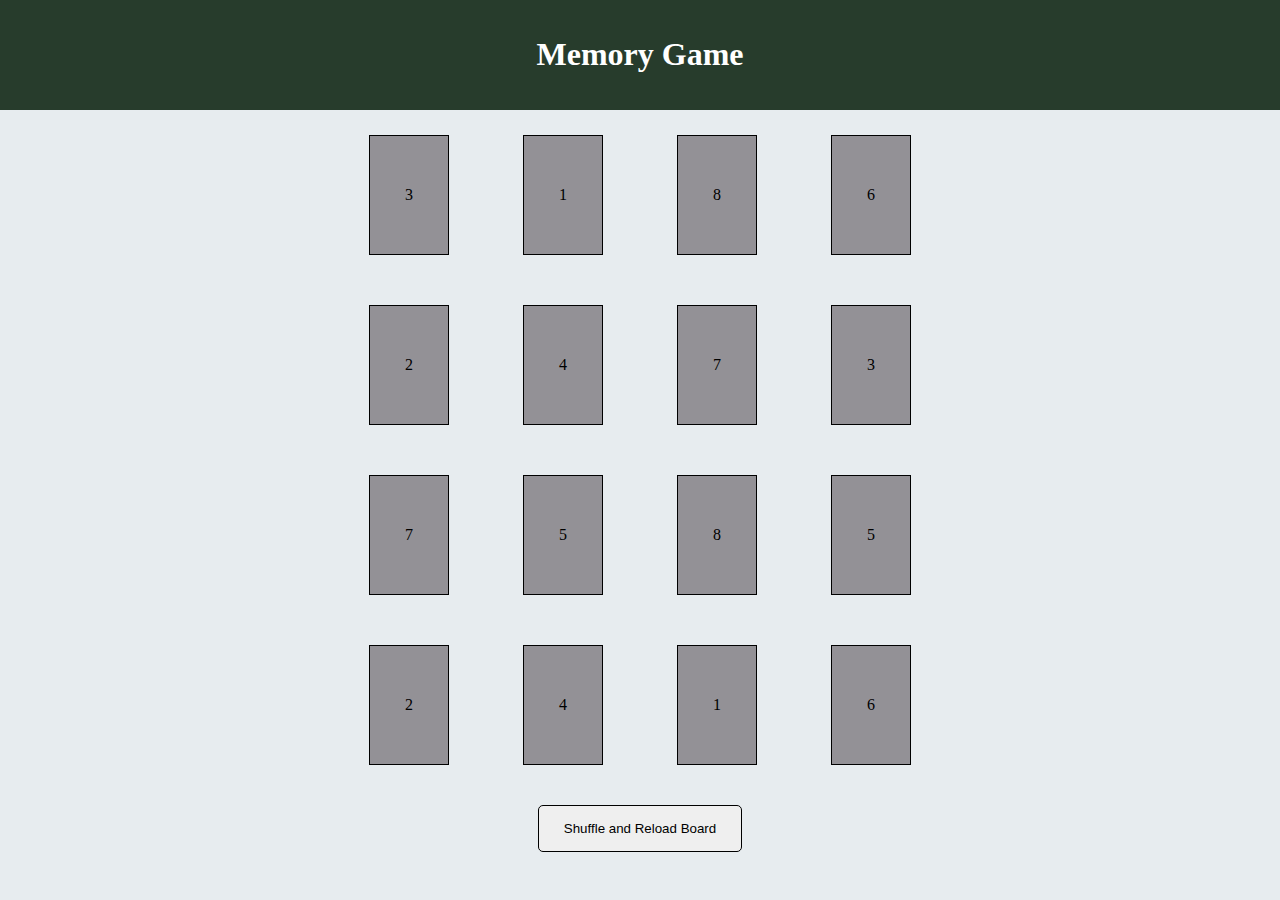
<file: MemoryGame/index.html>
<!DOCTYPE html>
<html>

<head>
    <meta charset='utf-8'>
    <meta http-equiv='X-UA-Compatible' content='IE=edge'>
    <title>Memory Game</title>
    <meta name='viewport' content='width=device-width, initial-scale=1'>
    <link rel='stylesheet' type='text/css' media='screen' href='main.css'>
</head>

<body>
    <header>
        <h1>
            Memory Game
        </h1>
    </header>
    <section>
        <div>
            <div id="row_1" class="flex-row">
            </div>
            <div id="row_2" class="flex-row">
            </div>
            <div id="row_3" class="flex-row">
            </div>
            <div id="row_4" class="flex-row">
            </div>
            <div id="row_5" class="flex-row">
            </div>
            <div id="row_6" class="flex-row">
            </div>
            <div id="row_7" class="flex-row">
            </div>
            <div id="row_8" class="flex-row">
            </div>
            <div class="center">
                <button id="btnShuffleReload" onclick="btnShuffleReload_Click()" class="btn" type="button">Shuffle and
                    Reload Board</button>
            </div>
    </section>
</body>


<script src='main.js'></script>

</html>
</file>
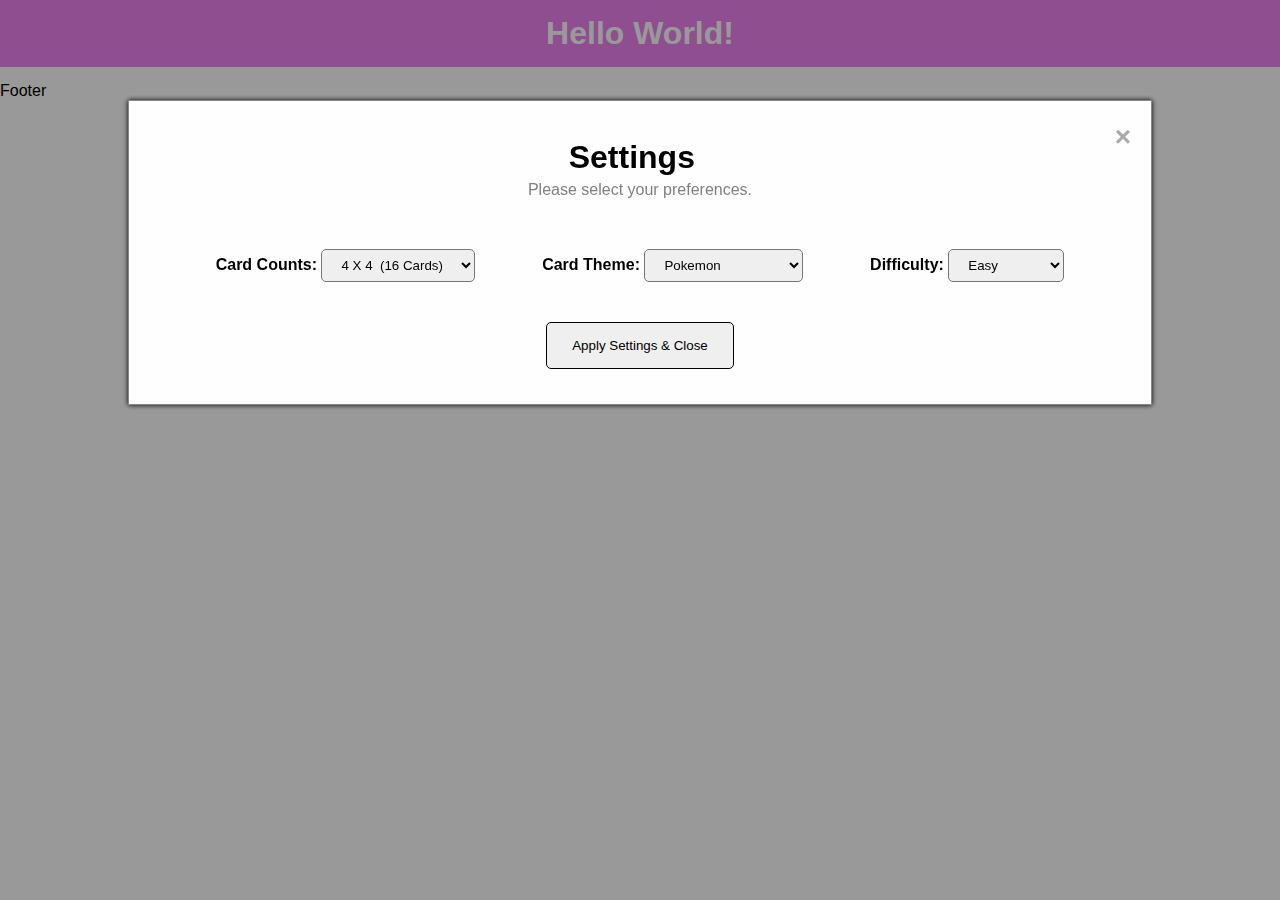
<file: MemoryGame/VersionTwo.html>
<!DOCTYPE html>
<html>

<head>
    <meta charset='utf-8'>
    <meta http-equiv='X-UA-Compatible' content='IE=edge'>
    <title>Memory Game V2</title>
    <meta name='viewport' content='width=device-width, initial-scale=1'>
</head>
<style>
    body {
        font-family: Arial, Helvetica, sans-serif;
    }

    * {
        margin: 0;
        padding: 0;
        box-sizing: border-box;
    }

    h1,
    h2,
    h3,
    h4,
    h5,
    h6,
    .center {
        text-align: center;
    }

    /*Modal*/
    .modal {
        display: none;
        position: fixed;
        z-index: 1;
        padding-top: 100px;
        left: 0;
        top: 0;
        width: 100%;
        height: 100%;
        overflow: auto;
        background-color: rgb(0, 0, 0);
        background-color: rgba(0, 0, 0, 0.4);
    }

    .modal-content {
        background-color: #fefefe;
        margin: auto;
        padding: 20px;
        border: 1px solid #888;
        width: 80%;
        box-shadow: 0px 0px 5px black;
    }


    span.instructions {
        display: block;
        text-align: center;
        color: grey;
        margin: 5px;
    }

    .ModalBody {
        margin: 50px auto 25px;
        display: flex;
        justify-content: space-evenly;
    }

    .ModalFooter {
        text-align: center;
    }

    select {
        padding: 7px 15px;
        border-radius: 5px;
    }

    label {
        font-weight: bold;
    }

    .close {
        color: #aaaaaa;
        float: right;
        font-size: 28px;
        font-weight: bold;
    }

    .close:hover,
    .close:focus {
        color: #000;
        text-decoration: none;
        cursor: pointer;
    }

    .btn {
        padding: 15px 25px;
        margin: 15px;
        border-radius: 5px;
        border: 1px solid black;
    }

    main {
        width: 80%;
        margin: auto;
        border-radius: 20px;
        border: 1px solid black;
        display: none;
    }

    .FlexRow {
        display: flex;
        width: 50%;
        margin: auto;
        align-content: space-between;
        justify-content: space-evenly;
    }

    .FlexCard {
        padding: 50px;
        margin: 25px;
        border: 1px solid black;
        text-align: center;

        background-repeat: no-repeat;
        background-size: contain;
    }

    .FlexCard:hover,
    .FlexCard:focus {
        box-shadow: 0px 0px 10px green;
    }

    header {
        background-color: violet;
        color: white;
        text-align: center;
        padding: 15px;
        margin-bottom: 15px;
    }

    @media(max-width: 500px) {
        .ModalBody {
            flex-direction: column;
            align-items: flex-end;
        }

        select {
            padding: 5px 7px;
        }
    }
</style>

<body>
    <header>
        <h1>Hello World!</h1>
    </header>

    <main id="main">
        <section id="GameBoard">

        </section>
        <section id="ScoreBoard">

        </section>
    </main>
    <footer>
        Footer
    </footer>
    <!--Modal Settings-->
    <div id="myModal" class="modal">
        <div class="modal-content">
            <div class="ModalHeader">
                <span class="close" onclick="closeSettings();">&times;</span>
                <br>
                <h1>Settings</h2>
                    <span class="instructions">Please select your preferences.</span>
            </div>
            <div class="ModalBody">
                <div>
                    <label>Card Counts: </label>
                    <select id="selCardCount">
                        <option value="16">4 X 4 &nbsp;(16 Cards)</option>
                        <option value="36">6 X 6 &nbsp;(36 Cards)</option>
                        <option value="64">8 X 8 &nbsp;(64 Cards)</option>
                    </select>
                </div>
                <div>
                    <label>Card Theme: </label>
                    <select id="selTheme">
                        <option value="pokemon">Pokemon</option>
                        <option value="power rangers">Power Rangers</option>
                        <option value="game of thrones">Game Of Thrones</option>
                    </select>
                </div>
                <div>
                    <label>Difficulty: </label>
                    <select id="selDifficulty">
                        <option value="easy">Easy</option>
                        <option value="hard">Hard</option>
                        <option value="impossible">Impossible</option>
                    </select>
                </div>
            </div>
            <div class="ModalFooter">
                <button class="btn" onclick="closeSettings(); updateSettings(); Game.GenerateBoard('GameBoard');">
                    Apply Settings & Close
                </button>
            </div>
        </div>
    </div>

    <script src='/MemoryGame/script/GameSession.js'></script>

    <script>
        var modal = document.getElementById("myModal");

        function openSettings() {
            modal.style.display = "block";
        }

        function closeSettings() {
            modal.style.display = "none";

        }
        let InitialLoad = true;
        window.onclick = function (event) {
            if (event.target == modal) {
                if (InitialLoad) {
                    defaultSettings();
                }
                InitialLoad = false;
                closeSettings();
            }
        }

        let GameCounter = 0;
        let Game;
        let gameHist = [];

        function updateSettings() {
            let theme = document.getElementById('selTheme').value;
            let cardCount = document.getElementById('selCardCount').value;
            let difficulty = document.getElementById('selDifficulty').value;
            let startingScore = 1000;

            GameCounter++;
            InitialLoad = false;

            (GameCounter > 1) ? gameHist.push(Game) : null;

            let SETTINGS = {
                Theme: theme,
                CardCount: cardCount,
                Difficulty: difficulty,
                StartingScore: startingScore
            }

            Game = new GameSession(GameCounter, SETTINGS);
            setTimeout(function () {
                Game.GameDeck.AllCardsDown();
                Game.RefreshCardPosition()
            }, 2000);
        }

        function defaultSettings() {
            let SETTINGS = {
                Theme: 'pokemon',
                CardCount: 16,
                Difficulty: 'easy',
                StartingScore: 1000
            }

            Game = new GameSession(GameCounter, SETTINGS);
            Game.GenerateBoard('GameBoard');
            setTimeout(function () {
                Game.GameDeck.AllCardsDown();
                Game.RefreshCardPosition()
            }, 2000);
        }

        openSettings();
    </script>
</body>

</html>
</file>
<file: MemoryGame/main.css>
div, body {
    margin: 0;
    padding: 0;
    box-sizing: border-box;
}

body {
    background-color: #E7ECEF;
}

.flex-row {
    display: flex;
    width: 50%;
    margin: auto;
    align-content: space-between;
    justify-content: space-evenly;
}

.flex-row .card {
    padding: 50px 35px;
    margin: 25px;
    border: 1px solid black;
    text-align: center;
    background-color: #939196;
}

.flex-row .card:hover {
    box-shadow: 0px 0px 5px grey;
    background-color: #8AB0AB;
}

.center,
header {
    text-align: center;
}

.btn {
    padding: 15px 25px;
    margin: 15px;
    border-radius: 5px;
    border: 1px solid black;
}

.btn:hover,
.btn:focus {}

header {
    background-color: #273C2C;
    padding: 15px;
    margin: 0;
    color: white;
}
</file>
